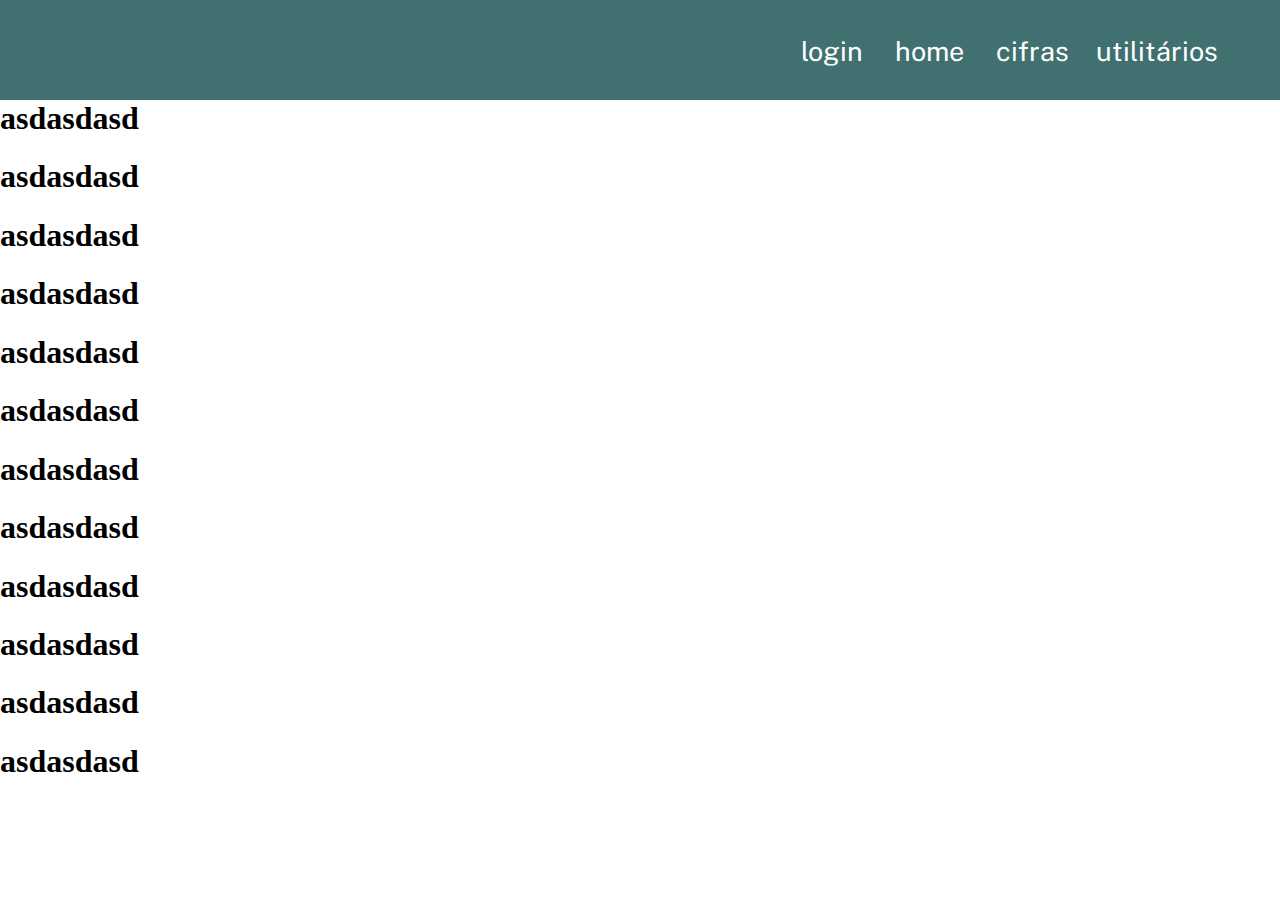
<file: index.html>
<!DOCTYPE html>
<html>
    <head>
        <title>Cripythongraphy</title>
        <link rel='stylesheet' href='style.css'>
        <script src='index.js'></script>
    </head>
    <body style="margin: 0;">
        <div class='barra-navegacao'>
            <div class='container-botoes-nav'>
                <a href='#' class='link-barra-navegacao' id='botao-login'>login</a>
                <a href='#' class='link-barra-navegacao' id='botao-home'>home</a>
                <div style='width: 150px; float: right'>
                    <a href='#' class='link-barra-navegacao' id='botao-utilitarios'>utilitários</a>
                    <div class='triangulo' style='margin-top: 48px; margin-left: 60px;' id='triang-utilitarios'></div>
                </div>
                <div style='width: 100px; float: right;'>
                    <a href='#' class='link-barra-navegacao' id='botao-cifras'>cifras</a>
                    <div class='triangulo' style='margin-top: 48px; margin-left: 34px;' id='triang-cifras'></div>
                </div>
            </div>
        </div>
        <div class='conteudo-pagina'>
            <div class="sub-barra-navegacao">
                <div class="container-sub-barra-nav">
                    <div class="text-container-sub-barra-nav">
                    </div>
                </div>
            </div>
            <h1>asdasdasd</h1>
            <h1>asdasdasd</h1>
            <h1>asdasdasd</h1>
            <h1>asdasdasd</h1>
            <h1>asdasdasd</h1>
            <h1>asdasdasd</h1>
            <h1>asdasdasd</h1>
            <h1>asdasdasd</h1>
            <h1>asdasdasd</h1>
            <h1>asdasdasd</h1>
            <h1>asdasdasd</h1>
            <h1>asdasdasd</h1>
        </div>
</html>
</file>
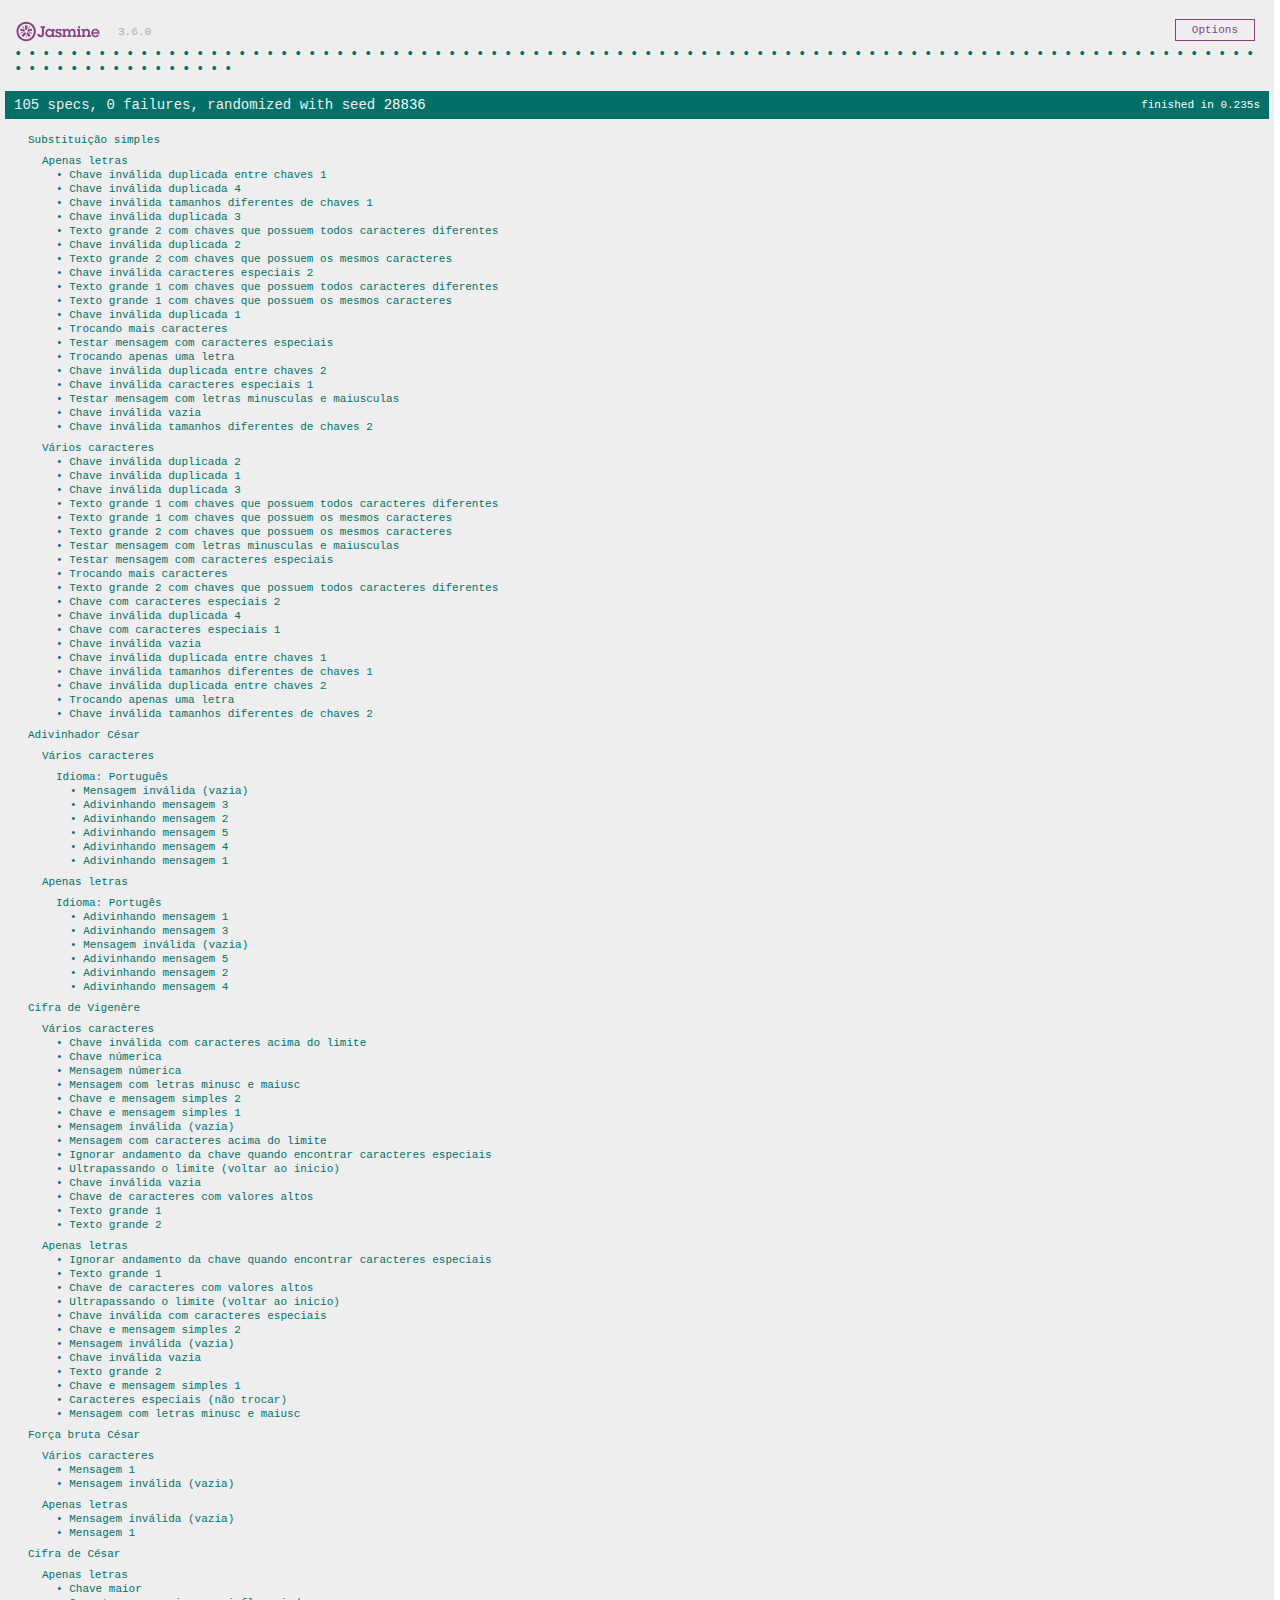
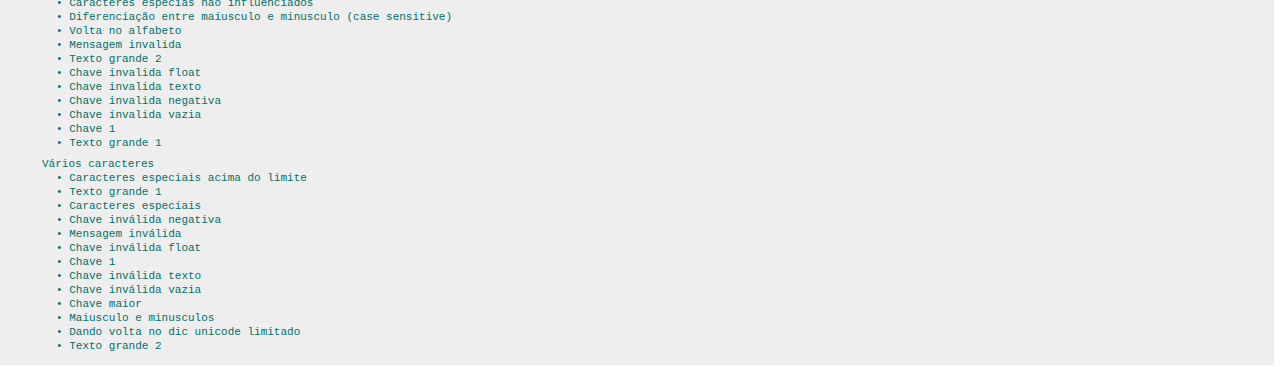
<file: Cripythongraphy_Web/Testes automatizados/SpecRunner.html>
<!DOCTYPE html>
<html>
<head>
  <meta charset="utf-8">
  <title>Jasmine Spec Runner v3.6.0</title>

  <link rel="shortcut icon" type="image/png" href="lib/jasmine-3.6.0/jasmine_favicon.png">
  <link rel="stylesheet" href="lib/jasmine-3.6.0/jasmine.css">

  <script src="lib/jasmine-3.6.0/jasmine.js"></script>
  <script src="lib/jasmine-3.6.0/jasmine-html.js"></script>
  <script src="lib/jasmine-3.6.0/boot.js"></script>

  <!-- include source files here... -->
  <script src="../criptografias/static/criptografias/utilidades_cifras.js"></script>
  <script src="../criptografias/static/criptografias/cifra_de_cesar.js"></script>
  <script src="../criptografias/static/criptografias/subst_simples.js"></script>
  <script src="../criptografias/static/criptografias/cifra_de_vigenere.js"></script>
  <script src="../criptografias/static/criptografias/forca_bruta_cesar.js"></script>
  <script src="../criptografias/static/criptografias/adivinhador_cesar.js"></script>

  <!-- include spec files here... -->
  <script src="spec/SpecCesar.js"></script>
  <script src="spec/SpecSubstSimples.js"></script>
  <script src="spec/SpecVigenere.js"></script>
  <script src="spec/SpecForcaBrutaCesar.js"></script>
  <script src="spec/SpecAdivinhadorCesar.js"></script>

</head>

<body>
</body>
</html>
</file>
<file: style.css>
@import url('https://fonts.googleapis.com/css2?family=Public+Sans:wght@700&display=swap');

.barra-navegacao {
    position: fixed;
    width: 100%;
    top: 0;
    height: 100px;
    background-color: rgb(64, 112, 111);
}

.link-barra-navegacao {
    color: white;
    text-decoration: 'none';
    float: left;
    text-align: center;
    padding: 5px 16px;
    font-family: 'Public Sans', sans-serif;
    border-radius: 10px;
    text-decoration: none;
    font-size: 27px;
}

.link-barra-navegacao:hover {
    background-color: rgb(50, 88, 88);
}

.conteudo-pagina {
    margin-top: 100px;
}

.triangulo {
    width: 0; 
    height: 0; 
    border-left: 15px solid transparent;
    border-right: 15px solid transparent;
    border-bottom: 22px solid rgb(182, 180, 173);
    display: none;
}

@keyframes descendo {
    from {
        height: 0px;
    }
    to {
        height: 460px;
    }
}
.sub-barra-navegacao {
    position: fixed;
    right: 2%;
    background-color: rgb(182, 180, 173);
    display: none;
}

.container-sub-barra-nav {
    margin: 20px;
    width: 560px;
    background-color: snow;
    border-radius: 20px;
    animation-duration: 0.3s;
    animation-name: descendo;
    animation-fill-mode: forwards;
}

.container-botoes-nav {
    float: right;
    margin-top:30px;
    margin-right: 50px;
}

.text-container-sub-barra-nav {
    width: 500px;
    height: 420px;
    padding: 10px;
}

.texto-sub-menu {
    font-size: 22px;
    font-family: 'Public Sans', sans-serif;
    margin-left: 10px;
    color: rgb(64, 112, 111)
}
</file>
<file: Cripythongraphy_Web/Testes automatizados/lib/jasmine-3.6.0/jasmine.css>
@charset "UTF-8";
body { overflow-y: scroll; }

.jasmine_html-reporter { width: 100%; background-color: #eee; padding: 5px; margin: -8px; font-size: 11px; font-family: Monaco, "Lucida Console", monospace; line-height: 14px; color: #333; }

.jasmine_html-reporter a { text-decoration: none; }

.jasmine_html-reporter a:hover { text-decoration: underline; }

.jasmine_html-reporter p, .jasmine_html-reporter h1, .jasmine_html-reporter h2, .jasmine_html-reporter h3, .jasmine_html-reporter h4, .jasmine_html-reporter h5, .jasmine_html-reporter h6 { margin: 0; line-height: 14px; }

.jasmine_html-reporter .jasmine-banner, .jasmine_html-reporter .jasmine-symbol-summary, .jasmine_html-reporter .jasmine-summary, .jasmine_html-reporter .jasmine-result-message, .jasmine_html-reporter .jasmine-spec .jasmine-description, .jasmine_html-reporter .jasmine-spec-detail .jasmine-description, .jasmine_html-reporter .jasmine-alert .jasmine-bar, .jasmine_html-reporter .jasmine-stack-trace { padding-left: 9px; padding-right: 9px; }

.jasmine_html-reporter .jasmine-banner { position: relative; }

.jasmine_html-reporter .jasmine-banner .jasmine-title { background: url("[data-uri]") no-repeat; background: url("[data-uri]") no-repeat, none; -moz-background-size: 100%; -o-background-size: 100%; -webkit-background-size: 100%; background-size: 100%; display: block; float: left; width: 90px; height: 25px; }

.jasmine_html-reporter .jasmine-banner .jasmine-version { margin-left: 14px; position: relative; top: 6px; }

.jasmine_html-reporter #jasmine_content { position: fixed; right: 100%; }

.jasmine_html-reporter .jasmine-version { color: #aaa; }

.jasmine_html-reporter .jasmine-banner { margin-top: 14px; }

.jasmine_html-reporter .jasmine-duration { color: #fff; float: right; line-height: 28px; padding-right: 9px; }

.jasmine_html-reporter .jasmine-symbol-summary { overflow: hidden; margin: 14px 0; }

.jasmine_html-reporter .jasmine-symbol-summary li { display: inline-block; height: 10px; width: 14px; font-size: 16px; }

.jasmine_html-reporter .jasmine-symbol-summary li.jasmine-passed { font-size: 14px; }

.jasmine_html-reporter .jasmine-symbol-summary li.jasmine-passed:before { color: #007069; content: "•"; }

.jasmine_html-reporter .jasmine-symbol-summary li.jasmine-failed { line-height: 9px; }

.jasmine_html-reporter .jasmine-symbol-summary li.jasmine-failed:before { color: #ca3a11; content: "×"; font-weight: bold; margin-left: -1px; }

.jasmine_html-reporter .jasmine-symbol-summary li.jasmine-excluded { font-size: 14px; }

.jasmine_html-reporter .jasmine-symbol-summary li.jasmine-excluded:before { color: #bababa; content: "•"; }

.jasmine_html-reporter .jasmine-symbol-summary li.jasmine-excluded-no-display { font-size: 14px; display: none; }

.jasmine_html-reporter .jasmine-symbol-summary li.jasmine-pending { line-height: 17px; }

.jasmine_html-reporter .jasmine-symbol-summary li.jasmine-pending:before { color: #ba9d37; content: "*"; }

.jasmine_html-reporter .jasmine-symbol-summary li.jasmine-empty { font-size: 14px; }

.jasmine_html-reporter .jasmine-symbol-summary li.jasmine-empty:before { color: #ba9d37; content: "•"; }

.jasmine_html-reporter .jasmine-run-options { float: right; margin-right: 5px; border: 1px solid #8a4182; color: #8a4182; position: relative; line-height: 20px; }

.jasmine_html-reporter .jasmine-run-options .jasmine-trigger { cursor: pointer; padding: 8px 16px; }

.jasmine_html-reporter .jasmine-run-options .jasmine-payload { position: absolute; display: none; right: -1px; border: 1px solid #8a4182; background-color: #eee; white-space: nowrap; padding: 4px 8px; }

.jasmine_html-reporter .jasmine-run-options .jasmine-payload.jasmine-open { display: block; }

.jasmine_html-reporter .jasmine-bar { line-height: 28px; font-size: 14px; display: block; color: #eee; }

.jasmine_html-reporter .jasmine-bar.jasmine-failed, .jasmine_html-reporter .jasmine-bar.jasmine-errored { background-color: #ca3a11; border-bottom: 1px solid #eee; }

.jasmine_html-reporter .jasmine-bar.jasmine-passed { background-color: #007069; }

.jasmine_html-reporter .jasmine-bar.jasmine-incomplete { background-color: #bababa; }

.jasmine_html-reporter .jasmine-bar.jasmine-skipped { background-color: #bababa; }

.jasmine_html-reporter .jasmine-bar.jasmine-warning { background-color: #ba9d37; color: #333; }

.jasmine_html-reporter .jasmine-bar.jasmine-menu { background-color: #fff; color: #aaa; }

.jasmine_html-reporter .jasmine-bar.jasmine-menu a { color: #333; }

.jasmine_html-reporter .jasmine-bar a { color: white; }

.jasmine_html-reporter.jasmine-spec-list .jasmine-bar.jasmine-menu.jasmine-failure-list, .jasmine_html-reporter.jasmine-spec-list .jasmine-results .jasmine-failures { display: none; }

.jasmine_html-reporter.jasmine-failure-list .jasmine-bar.jasmine-menu.jasmine-spec-list, .jasmine_html-reporter.jasmine-failure-list .jasmine-summary { display: none; }

.jasmine_html-reporter .jasmine-results { margin-top: 14px; }

.jasmine_html-reporter .jasmine-summary { margin-top: 14px; }

.jasmine_html-reporter .jasmine-summary ul { list-style-type: none; margin-left: 14px; padding-top: 0; padding-left: 0; }

.jasmine_html-reporter .jasmine-summary ul.jasmine-suite { margin-top: 7px; margin-bottom: 7px; }

.jasmine_html-reporter .jasmine-summary li.jasmine-passed a { color: #007069; }

.jasmine_html-reporter .jasmine-summary li.jasmine-failed a { color: #ca3a11; }

.jasmine_html-reporter .jasmine-summary li.jasmine-empty a { color: #ba9d37; }

.jasmine_html-reporter .jasmine-summary li.jasmine-pending a { color: #ba9d37; }

.jasmine_html-reporter .jasmine-summary li.jasmine-excluded a { color: #bababa; }

.jasmine_html-reporter .jasmine-specs li.jasmine-passed a:before { content: "• "; }

.jasmine_html-reporter .jasmine-specs li.jasmine-failed a:before { content: "× "; }

.jasmine_html-reporter .jasmine-specs li.jasmine-empty a:before { content: "* "; }

.jasmine_html-reporter .jasmine-specs li.jasmine-pending a:before { content: "• "; }

.jasmine_html-reporter .jasmine-specs li.jasmine-excluded a:before { content: "• "; }

.jasmine_html-reporter .jasmine-description + .jasmine-suite { margin-top: 0; }

.jasmine_html-reporter .jasmine-suite { margin-top: 14px; }

.jasmine_html-reporter .jasmine-suite a { color: #333; }

.jasmine_html-reporter .jasmine-failures .jasmine-spec-detail { margin-bottom: 28px; }

.jasmine_html-reporter .jasmine-failures .jasmine-spec-detail .jasmine-description { background-color: #ca3a11; color: white; }

.jasmine_html-reporter .jasmine-failures .jasmine-spec-detail .jasmine-description a { color: white; }

.jasmine_html-reporter .jasmine-result-message { padding-top: 14px; color: #333; white-space: pre-wrap; }

.jasmine_html-reporter .jasmine-result-message span.jasmine-result { display: block; }

.jasmine_html-reporter .jasmine-stack-trace { margin: 5px 0 0 0; max-height: 224px; overflow: auto; line-height: 18px; color: #666; border: 1px solid #ddd; background: white; white-space: pre; }
</file>
